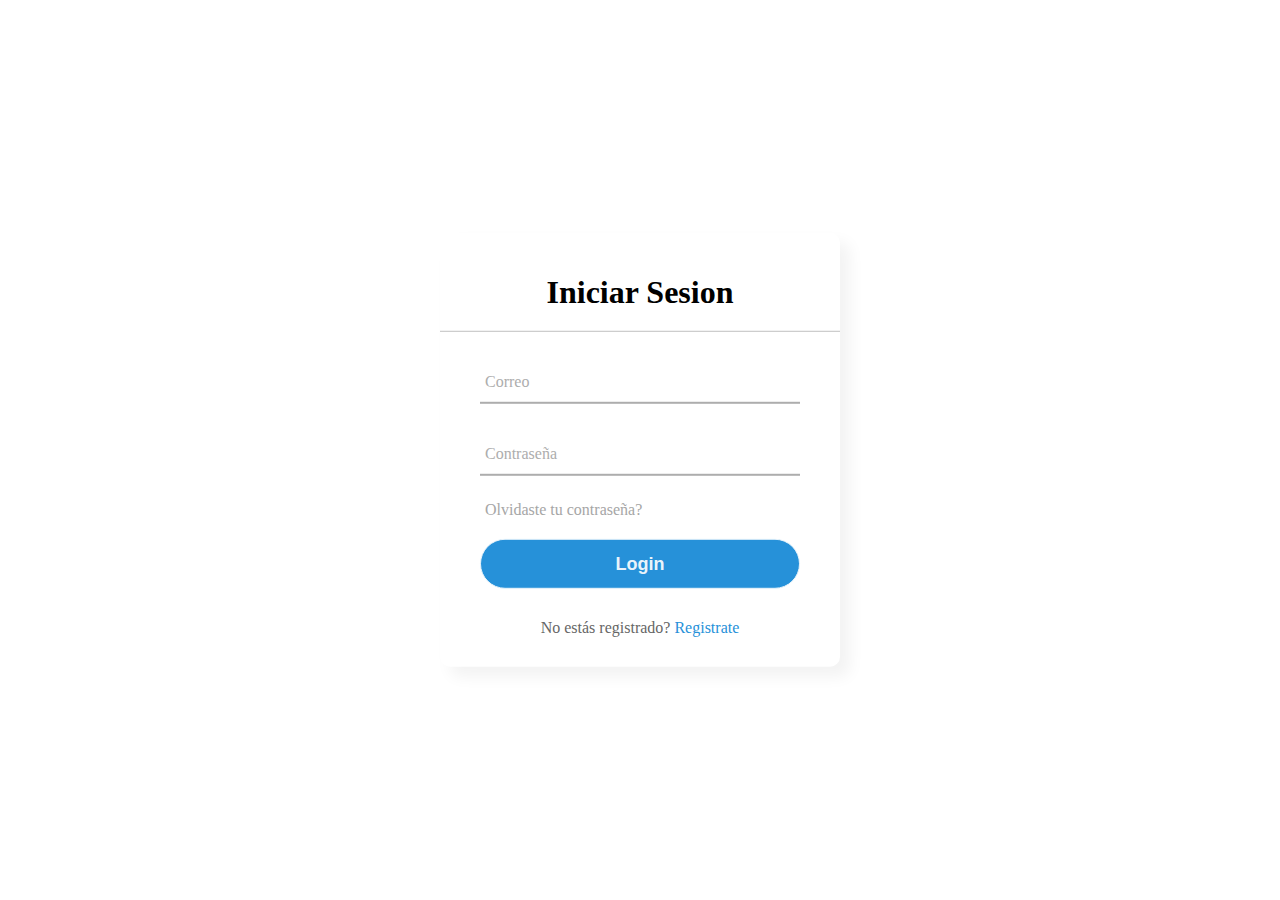
<file: pages/login.html>
<!DOCTYPE html>
<html lang="en" dir="ltr">
  <head>
    <meta charset="utf-8">
    <title>Sign in</title>
    <link rel="stylesheet" href="../assets/css/login.css">
  </head>
  <body>
    <div class="center">
      <h1>Iniciar Sesion</h1>
      <form method="post">
        <div class="txt_field">
          <input type="text" required>
          <span></span>
          <label>Correo</label>
        </div>
        <div class="txt_field">
          <input type="password" required>
          <span></span>
          <label>Contraseña</label>
        </div>
        <div class="pass">Olvidaste tu contraseña?</div>
        <input type="submit" value="Login">
        <div class="signup_link">
          No estás registrado? <a href="./registro.html">Registrate</a>
        </div>
      </form>
    </div>

  </body>
</html>
</file>
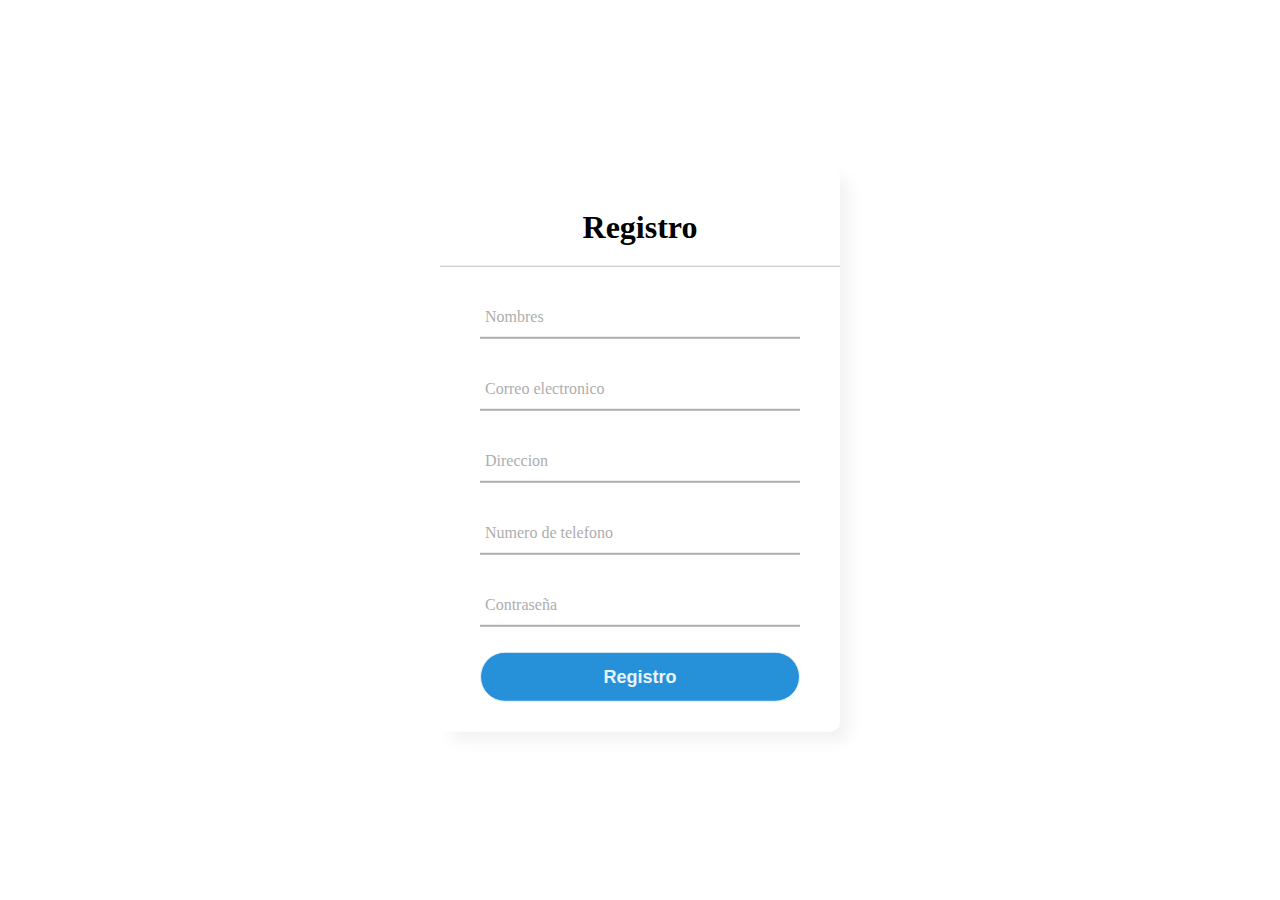
<file: pages/registro.html>
<!DOCTYPE html>
<html lang="en" dir="ltr">
  <head>
    <meta charset="utf-8">
    <title>Sign Up</title>
    <link rel="stylesheet" href="../assets/css/login.css">
  </head>
  <body>
    <div class="center">
      <h1>Registro</h1>
      <form method="post">
        <div class="txt_field">
          <input type="text" required>
          <span></span>
          <label>Nombres</label>
        </div>
        <div class="txt_field">
          <input type="password" required>
          <span></span>
          <label>Correo electronico</label>
        </div>
        <div class="txt_field">
            <input type="password" required>
            <span></span>
            <label>Direccion</label>
          </div>
          <div class="txt_field">
            <input type="password" required>
            <span></span>
            <label>Numero de telefono</label>
          </div>
          <div class="txt_field">
            <input type="password" required>
            <span></span>
            <label>Contraseña</label>
          </div>

        <div class="pass"></div>
        <input type="submit" value="Registro">
        <div class="signup_link">
<a href="#"></a>
        </div>
      </form>
    </div>

  </body>
</html>
</file>
<file: assets/css/login.css>
.center{
    position: absolute;
    top: 50%;
    left: 50%;
    transform: translate(-50%, -50%);
    width: 400px;
    background: white;
    border-radius: 10px;
    box-shadow: 10px 10px 15px rgba(0,0,0,0.05);
  }
  .center h1{
    text-align: center;
    padding: 20px 0;
    border-bottom: 1px solid silver;
  }
  .center form{
    padding: 0 40px;
    box-sizing: border-box;
  }
  form .txt_field{
    position: relative;
    border-bottom: 2px solid #adadad;
    margin: 30px 0;
  }
  .txt_field input{
    width: 100%;
    padding: 0 5px;
    height: 40px;
    font-size: 16px;
    border: none;
    background: none;
    outline: none;
  }
  .txt_field label{
    position: absolute;
    top: 50%;
    left: 5px;
    color: #adadad;
    transform: translateY(-50%);
    font-size: 16px;
    pointer-events: none;
    transition: .5s;
  }
  .txt_field span::before{
    content: '';
    position: absolute;
    top: 40px;
    left: 0;
    width: 0%;
    height: 2px;
    background: #2691d9;
    transition: .5s;
  }
  .txt_field input:focus ~ label,
  .txt_field input:valid ~ label{
    top: -5px;
    color: #2691d9;
  }
  .txt_field input:focus ~ span::before,
  .txt_field input:valid ~ span::before{
    width: 100%;
  }
  .pass{
    margin: -5px 0 20px 5px;
    color: #a6a6a6;
    cursor: pointer;
  }
  .pass:hover{
    text-decoration: underline;
  }
  input[type="submit"]{
    width: 100%;
    height: 50px;
    border: 1px solid;
    background: #2691d9;
    border-radius: 25px;
    font-size: 18px;
    color: #e9f4fb;
    font-weight: 700;
    cursor: pointer;
    outline: none;
  }
  input[type="submit"]:hover{
    border-color: #2691d9;
    transition: .5s;
  }
  .signup_link{
    margin: 30px 0;
    text-align: center;
    font-size: 16px;
    color: #666666;
  }
  .signup_link a{
    color: #2691d9;
    text-decoration: none;
  }
  .signup_link a:hover{
    text-decoration: underline;
  }
</file>
